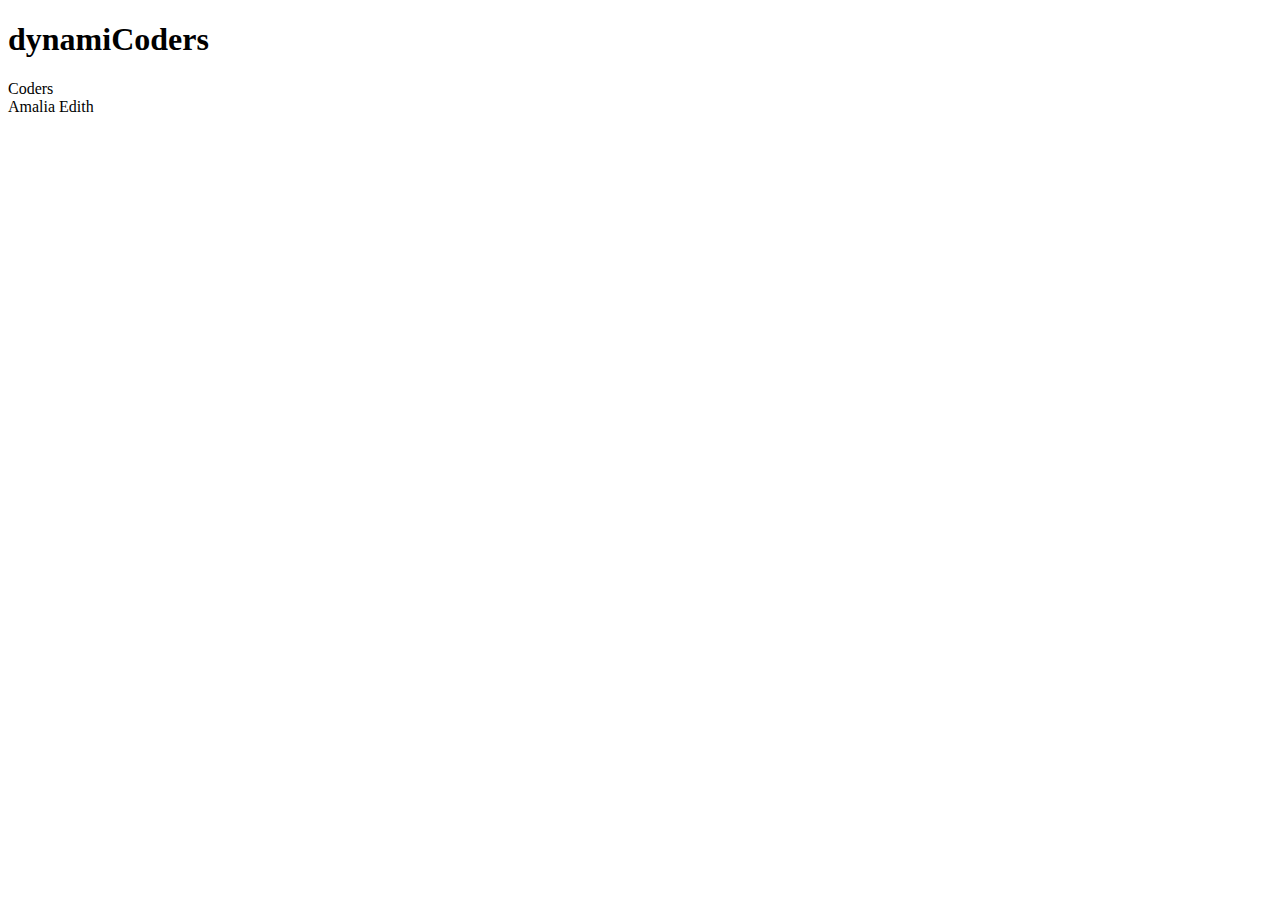
<file: index.html>
<!DOCTYPE html>
<html>
  <head>
    <meta charset="utf-8">
    <title>Coders</title>
    
  </head>
  <body>

    <header>
      <h1>dynamiCoders</h1>
    </header>

    <section>
      <div class="subtitulo">
        <span id="coders">Coders</span>
        <div class="rectangulo"></div>
      </div>
      </section>

        <section class="contenedor">
            <a>Amalia</a>
            <a>Edith</a>
            <a></a>
            <a></a>
            <a></a>
            <a></a>
            <a></a>
            <a></a>
        </section>
  </body>
</html>
</file>
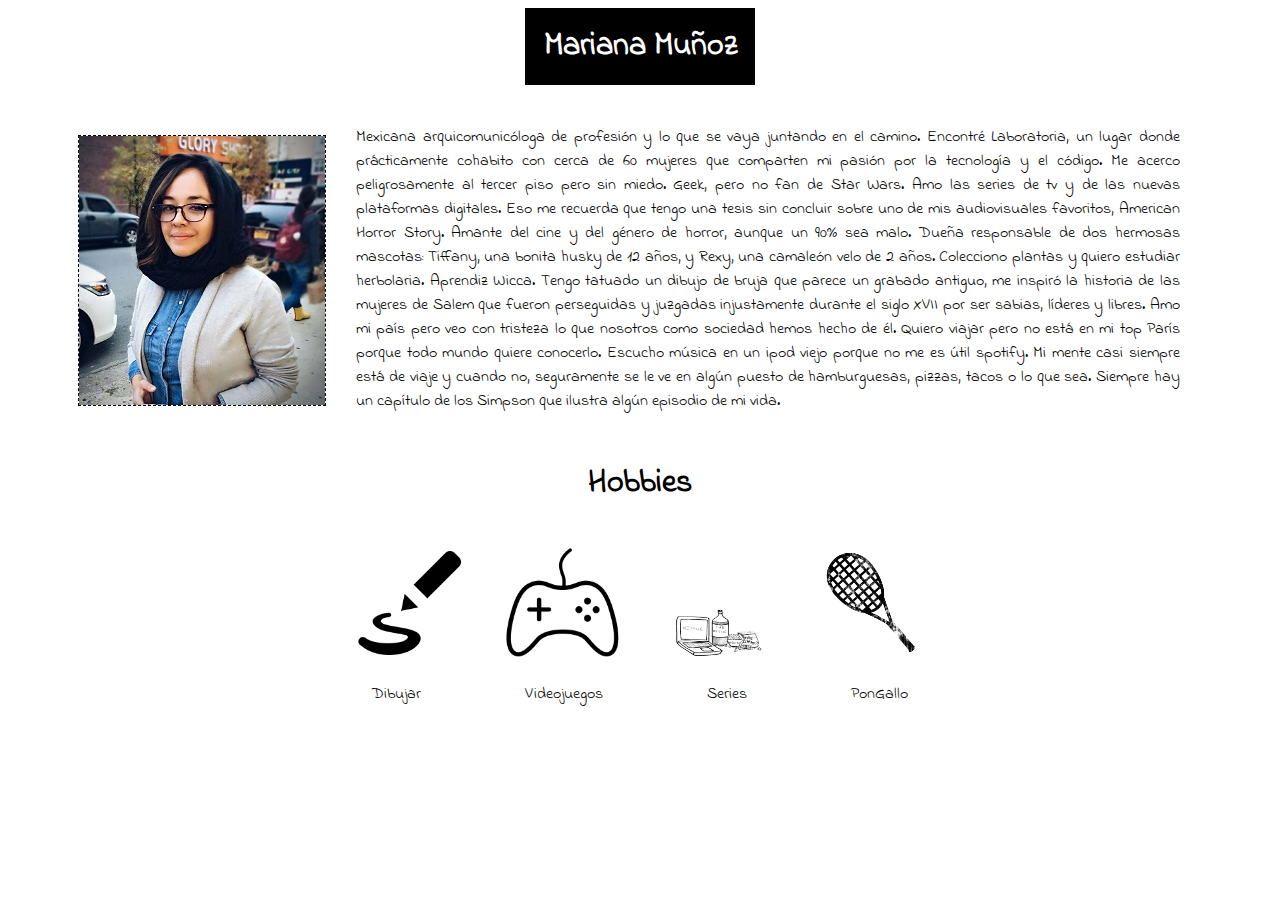
<file: mariana/mariana.html>
<!DOCTYPE html>
<html>
<head>
	<meta charset="utf-8">
	<title>MarianaMuñoz</title>
	<link rel="stylesheet" type="text/css" href="mariana.css">
	<link href="https://fonts.googleapis.com/css?family=Indie+Flower" rel="stylesheet">
</head>
<body>
	<section>
		<h1 class="titulosM me">Mariana Muñoz</h1>
		<img class="pic" src="mariana.jpg">
		<article> Mexicana arquicomunicóloga de profesión y lo que se vaya juntando en el camino. Encontré Laboratoria, un lugar donde prácticamente cohabito con cerca de 60 mujeres que comparten mi pasión por la tecnología y el código. Me acerco peligrosamente al tercer piso pero sin miedo. Geek, pero no fan de Star Wars. Amo las series de tv y de las nuevas plataformas digitales. Eso me recuerda que tengo una tesis sin concluir sobre uno de mis audiovisuales favoritos, American Horror Story. Amante del cine y del género de horror, aunque un 90% sea malo. Dueña responsable de dos hermosas mascotas: Tiffany, una bonita husky de 12 años, y Rexy, una camaleón velo de 2 años. Colecciono plantas y quiero estudiar herbolaria. Aprendiz Wicca. Tengo tatuado un dibujo de bruja que parece un grabado antiguo, me inspiró la historia de las mujeres de Salem que fueron perseguidas y juzgadas injustamente durante el siglo XVII por ser sabias, líderes y libres. Amo mi país pero veo con tristeza lo que nosotros como sociedad hemos hecho de él. Quiero viajar pero no está en mi top París porque todo mundo quiere conocerlo. Escucho música en un ipod viejo porque no me es útil spotify. Mi mente casi siempre está de viaje y cuando no, seguramente se le ve en algún puesto de hamburguesas, pizzas, tacos o lo que sea. Siempre hay un capítulo de los Simpson que ilustra algún episodio de mi vida.</article>
	</section>
	<section class="centro">
		<h1 class="titulosM hb">Hobbies</h1>
		<div><img src="draw.png"></div>
		<div><img src="game.png"></div>
		<div><img src="netflix.jpg"></div>
		<div><img src="pong.png"></div>
	</section>
	<section class="titulosM">
		<span>Dibujar</span>
		<span>Videojuegos</span>
		<span>Series</span>
		<span>PonGallo</span>
	</section>
</body>
</html>
</file>
<file: mariana/mariana.css>
.titulosM {
	font-family: 'Indie Flower', cursive;
	text-align: center;
}

.me {
	margin: 0 auto;
	padding:15px;
	width: 200px;
	color: white;
	background-color: black;
}

span{
	margin: 50px;
}

img {
	margin-top: 5px;
	margin-left: 70px;
	position: relative;
}

.pic {
	margin-top: 50px;
	border-style: dashed; border-width: 1px;
}

article {
	margin: 40px 100px 20px 30px;
	text-align: justify;
	position: absolute;
	display: inline-block;
	font-family: 'Indie Flower', cursive;
}

.centro {
	text-align: center;
}

.hb {
	margin-top: 50px;
}

div {
	margin: 0 auto;
	display: inline-block;
}

div img {
	width: 130px;
	margin: 10px;
}
</file>
